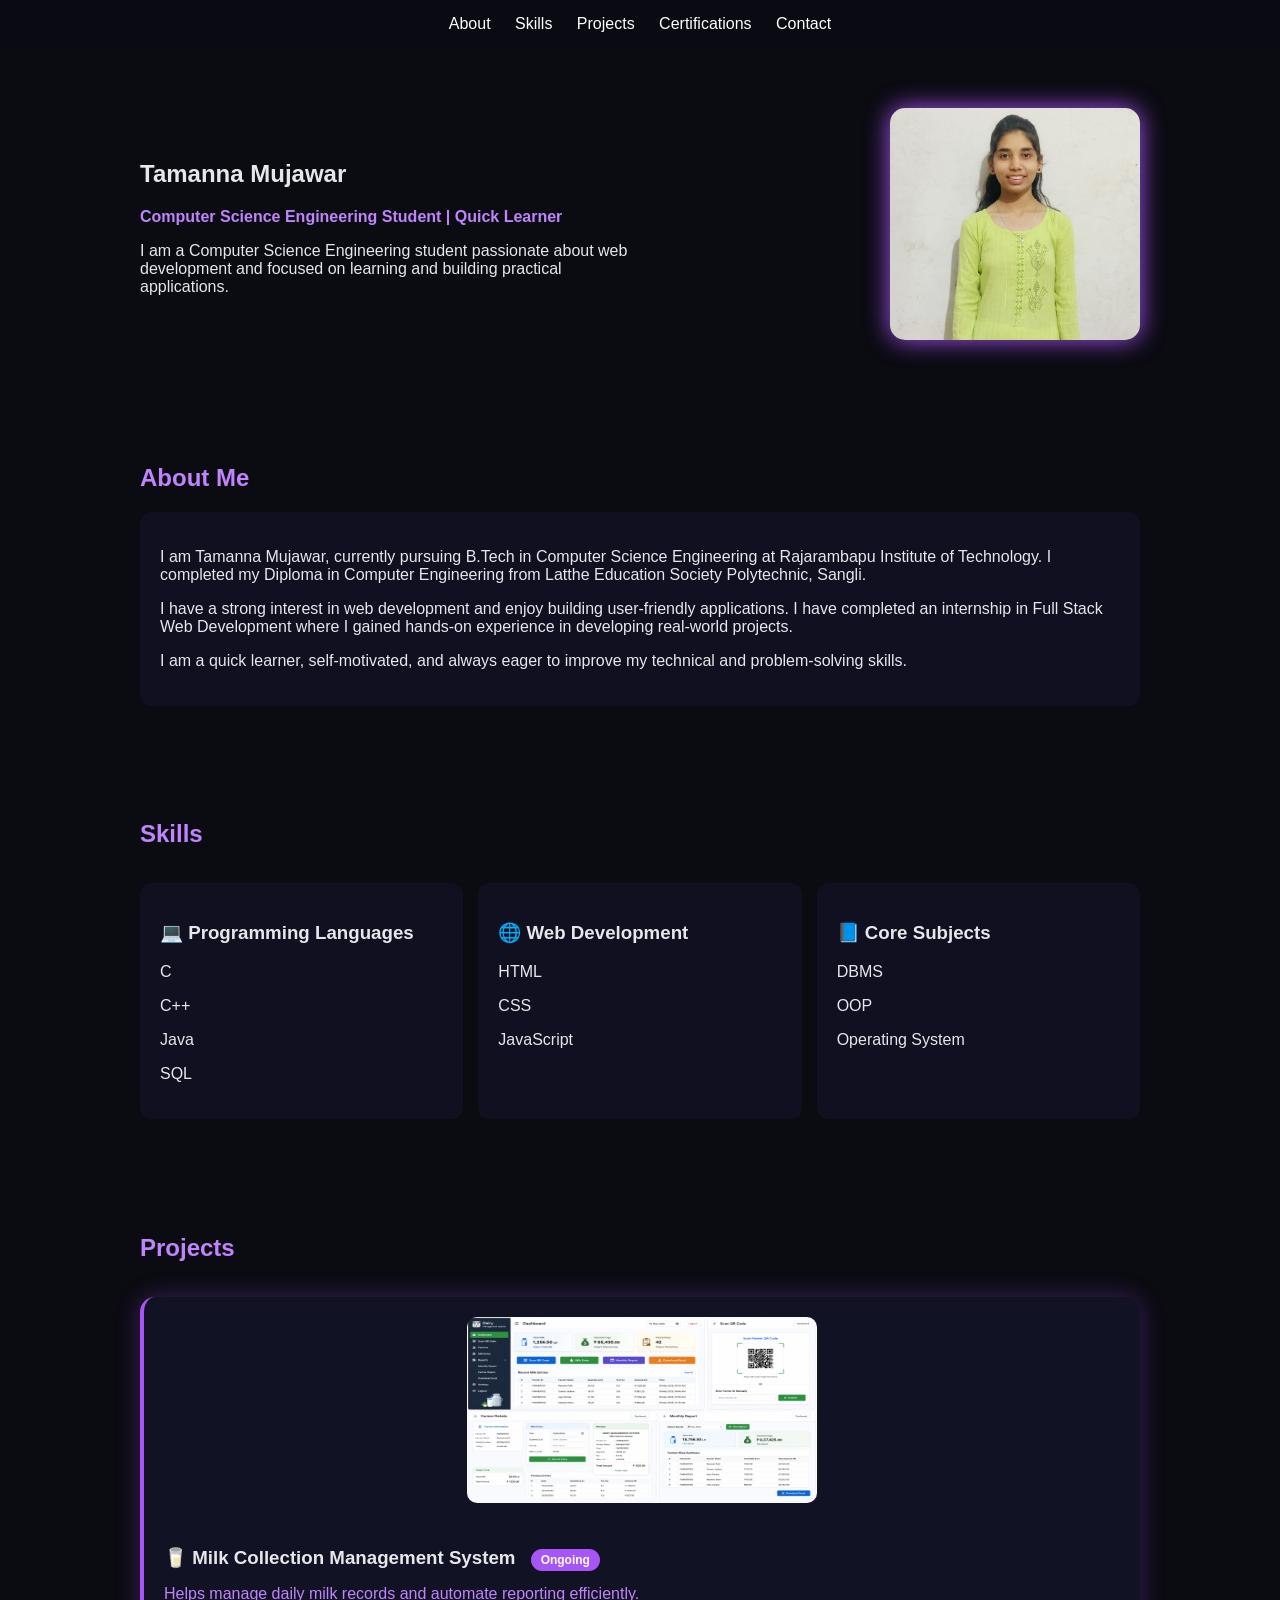
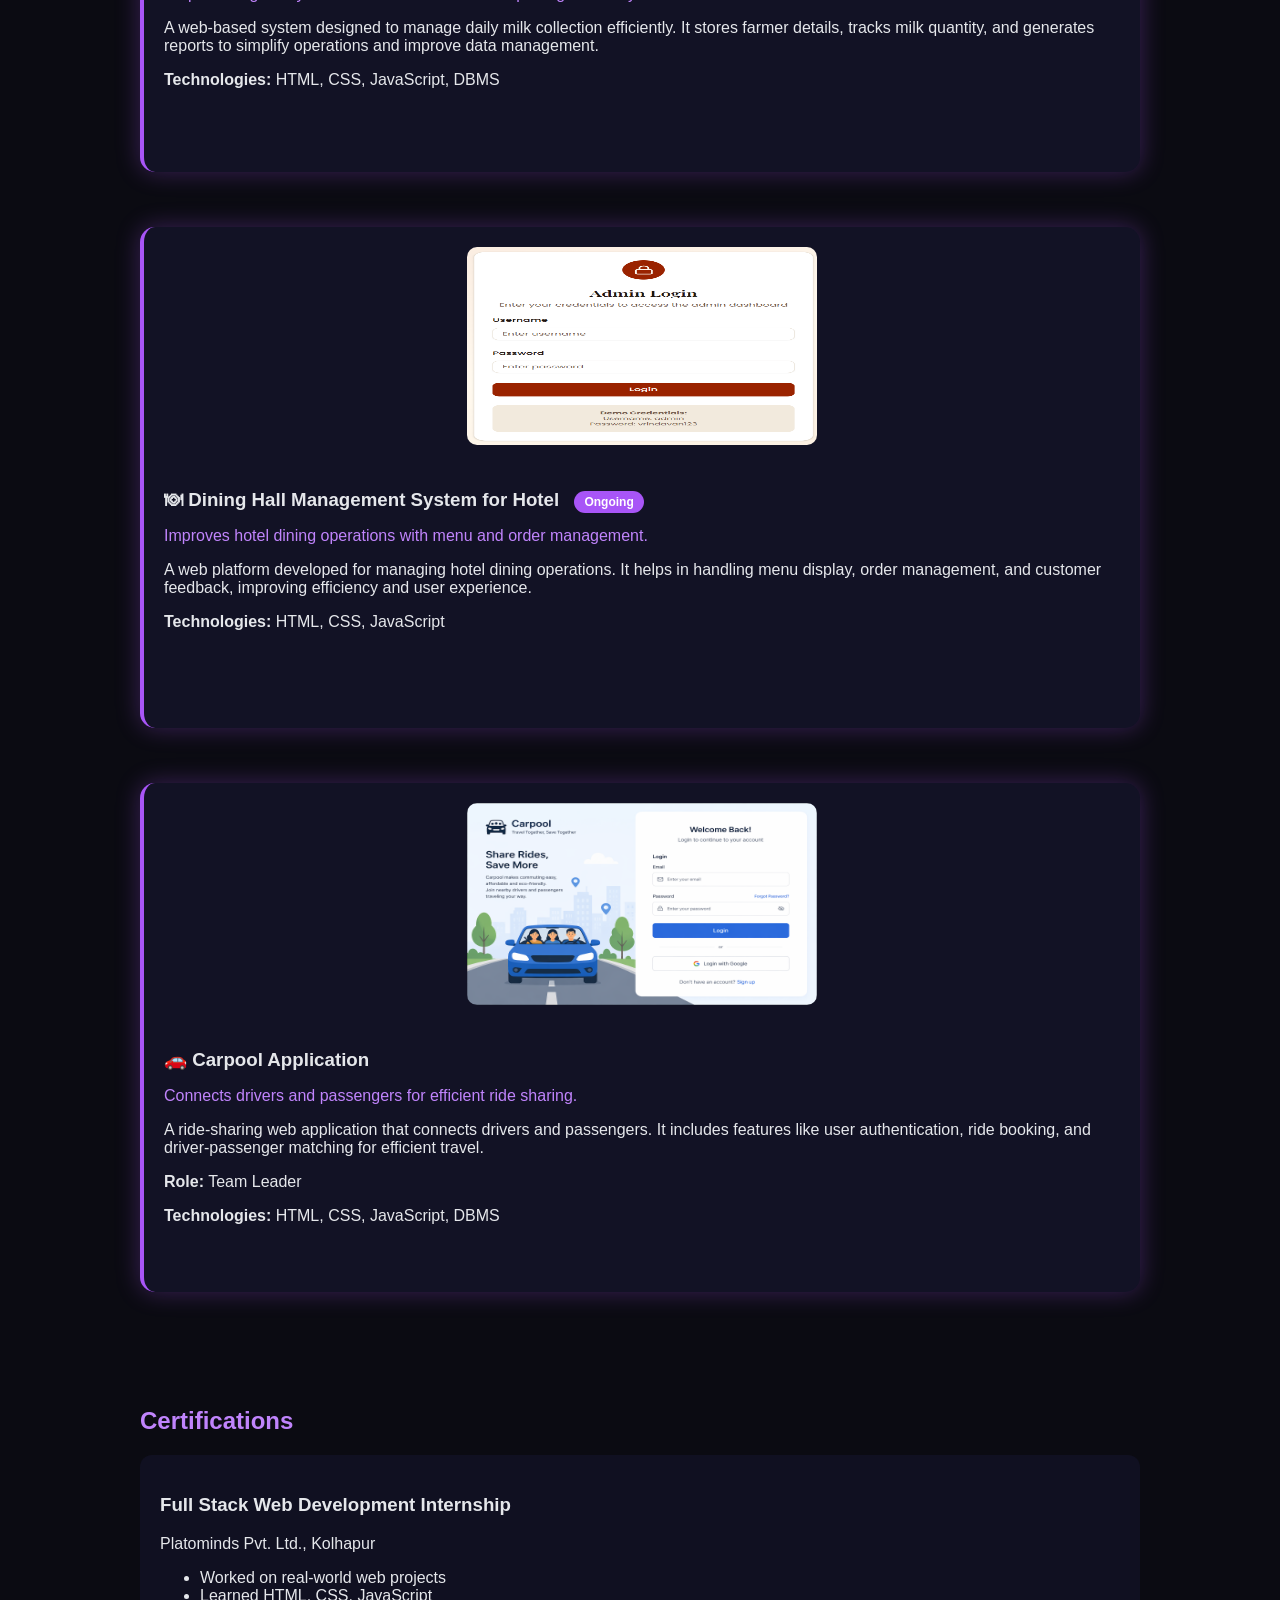
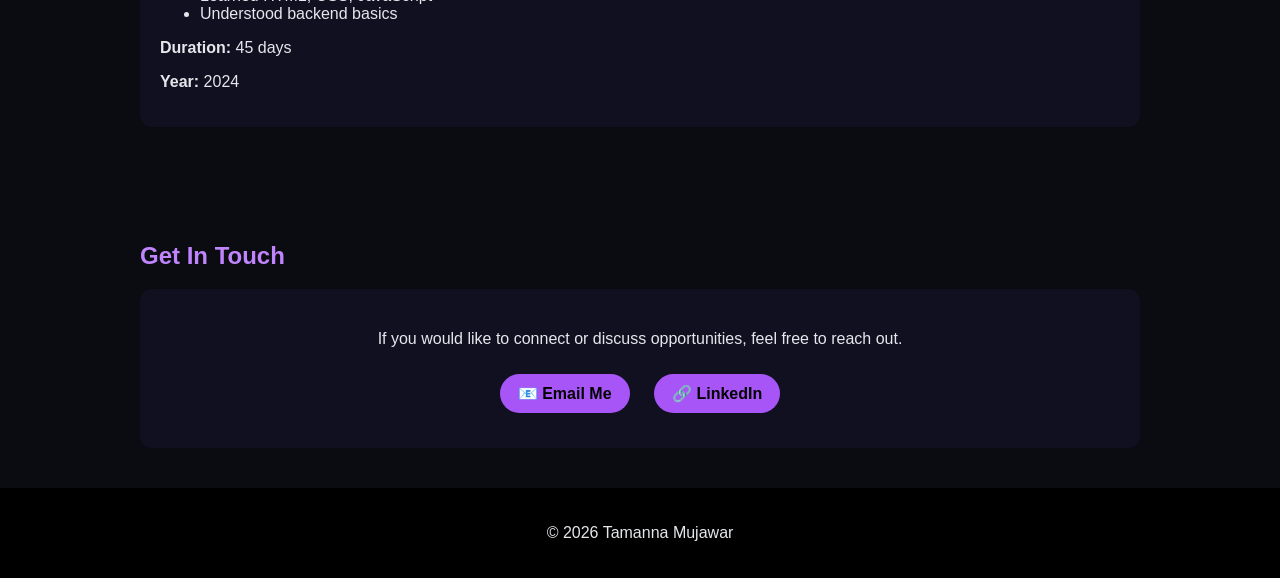
<file: index.html>
<!DOCTYPE html>
<html lang="en">
<head>
  <meta charset="UTF-8">
  <meta name="viewport" content="width=device-width, initial-scale=1.0">
  <title>Tamanna Mujawar | Portfolio</title>

  <link rel="stylesheet" href="style1.css">
</head>

<body>

<nav>
  <a href="#about">About</a>
  <a href="#skills">Skills</a>
  <a href="#projects">Projects</a>
  <a href="#certifications">Certifications</a>
  <a href="#contact">Contact</a>
</nav>

<!-- INTRO -->
<section class="intro">
  <div class="intro-text">
    <h1>Tamanna Mujawar</h1>

    <p class="tagline">
      Computer Science Engineering Student |  Quick Learner
    </p>

    <p>
      I am a Computer Science Engineering student passionate about web development and focused on learning and building practical applications.
    </p>
  </div>

  <div class="intro-img">
    <img src="Profile.jpeg" alt="Tamanna Photo">
  </div>
</section>

<!-- ABOUT -->
<section id="about">
  <h2>About Me</h2>
  <div class="card">
    <p>
      I am Tamanna Mujawar, currently pursuing B.Tech in Computer Science Engineering at 
      Rajarambapu Institute of Technology. I completed my Diploma in Computer Engineering 
      from Latthe Education Society Polytechnic, Sangli.
    </p>

    <p>
      I have a strong interest in web development and enjoy building user-friendly applications. 
      I have completed an internship in Full Stack Web Development where I gained hands-on 
      experience in developing real-world projects.
    </p>

    <p>
      I am a quick learner, self-motivated, and always eager to improve my technical and 
      problem-solving skills.
    </p>
  </div>
</section>

<!-- SKILLS -->
 <section id="skills">
  <h2>Skills</h2>

  <div class="skills-container">

    <!-- Programming Languages -->
    <div class="card">
      <h3>💻 Programming Languages</h3>
      <p>C</p>
      <p>C++</p>
      <p>Java</p>
      <p>SQL</p>
    </div>

    <!-- Web Development -->
    <div class="card">
      <h3>🌐 Web Development</h3>
      <p>HTML</p>
      <p>CSS</p>
      <p>JavaScript</p>
    </div>

    <!-- Core Subjects -->
    <div class="card">
      <h3>📘 Core Subjects</h3>
      <p>DBMS</p>
      <p>OOP</p>
      <p>Operating System</p>
    </div>

  </div>
</section>


    

<!-- PROJECTS -->

<section id="projects">
  <h2>Projects</h2>

  <div class="projects-container">

    <!-- Milk Project -->
    <div class="card project">
      <div class="project-image">
        <img src="Dairy.jpeg" alt="Milk Project">
      </div>

      <div class="project-content">
        <h3>
          🥛 Milk Collection Management System 
          <span class="badge">Ongoing</span>
        </h3>

        <p class="highlight">
          Helps manage daily milk records and automate reporting efficiently.
        </p>

        <p>
          A web-based system designed to manage daily milk collection efficiently. 
          It stores farmer details, tracks milk quantity, and generates reports 
          to simplify operations and improve data management.
        </p>

        <p><strong>Technologies:</strong> HTML, CSS, JavaScript, DBMS</p>
      </div>
    </div>

    <!-- Hotel Project -->
    <div class="card project">
      <div class="project-image">
        <img src="Hotel.png" alt="Hotel Project">
      </div>

      <div class="project-content">
        <h3>
          🍽 Dining Hall Management System for Hotel 
          <span class="badge">Ongoing</span>
        </h3>

        <p class="highlight">
          Improves hotel dining operations with menu and order management.
        </p>

        <p>
          A web platform developed for managing hotel dining operations. 
          It helps in handling menu display, order management, and customer feedback, 
          improving efficiency and user experience.
        </p>

        <p><strong>Technologies:</strong> HTML, CSS, JavaScript</p>
      </div>
    </div>

    <!-- Carpool Project -->
    <div class="card project">
      <div class="project-image">
        <img src="Carpool.png" alt="Carpool Project">
      </div>

      <div class="project-content">
        <h3>🚗 Carpool Application</h3>

        <p class="highlight">
          Connects drivers and passengers for efficient ride sharing.
        </p>

        <p>
          A ride-sharing web application that connects drivers and passengers. 
          It includes features like user authentication, ride booking, and 
          driver-passenger matching for efficient travel.
        </p>

        <p><strong>Role:</strong> Team Leader</p>
        <p><strong>Technologies:</strong> HTML, CSS, JavaScript, DBMS</p>
      </div>
    </div>

  </div>
</section>
  
    

    

<!-- CERTIFICATIONS -->
<section id="certifications">
  <h2>Certifications</h2>

  <div class="card">
    <h3>Full Stack Web Development Internship</h3>
    <p class="muted">Platominds Pvt. Ltd., Kolhapur</p>

    <ul>
      <li>Worked on real-world web projects</li>
      <li>Learned HTML, CSS, JavaScript</li>
      <li>Understood backend basics</li>
    </ul>

    <p><strong>Duration:</strong> 45 days</p>
    <p><strong>Year:</strong> 2024</p>
  </div>
</section>


<!-- CONTACT -->
<section id="contact">
  <h2>Get In Touch</h2>

  <div class="contact-box">
    <p>If you would like to connect or discuss opportunities, feel free to reach out.</p>

    <div class="contact-links">
      <a href="mailto:tamannamujawar13@gmail.com">📧 Email Me</a>
      <a href="https://www.linkedin.com/in/tamanna-mujawar" target="_blank">🔗 LinkedIn</a>
    </div>
  </div>
</section>

<footer>
  <p>© 2026 Tamanna Mujawar</p>
</footer>

</body>
</html>
</file>
<file: style1.css>
:root{
  --bg:#0b0b12;
  --card:#121225cc;
  --accent:#a855f7;
  --accent-2:#c084fc;
  --text:#e5e7eb;
  --muted:#a1a1aa;
}

body {
  margin: 0;
  font-family: 'Segoe UI', sans-serif;
  background: var(--bg);
  color: var(--text);
}

/* NAV */
nav {
  position: sticky;
  top: 0;
  text-align: center;
  padding: 15px;
  background: rgba(10,10,20,0.8);
}

nav a {
  color: white;
  margin: 0 10px;
  text-decoration: none;
}

nav a:hover {
  color: var(--accent-2);
}

/* INTRO */
.intro {
  display: flex;
  justify-content: space-between;
  align-items: center;
  padding: 60px;
  flex-wrap: wrap;
}

.intro-text {
  max-width: 500px;
}

.tagline {
  color: var(--accent-2);
  font-weight: bold;
}

.intro-img img {
  width: 250px;
  border-radius: 15px;
  box-shadow: 0 0 25px var(--accent);
}

/* SECTION */
section {
  padding: 40px;
  max-width: 1000px;
  margin: auto;
}

h2 {
  color: var(--accent-2);
}

/* CARD */
.card {
  background: var(--card);
  padding: 20px;
  border-radius: 12px;
  margin: 15px 0;
  transition: 0.3s;
}

.card:hover {
  transform: translateY(-5px);
  box-shadow: 0 0 20px var(--accent);
}

/* SKILLS */
.skills-container {
  display: grid;
  grid-template-columns: repeat(3,1fr);
  gap: 15px;
}

/* PROJECT */
.project {
  border-left: 4px solid var(--accent);
}

/* CONTACT */
.contact-box {
  background: var(--card);
  padding: 25px;
  border-radius: 12px;
  text-align: center;
}

.contact-links a {
  display: inline-block;
  margin: 10px;
  padding: 10px 18px;
  border-radius: 20px;
  background: var(--accent);
  color: black;
  text-decoration: none;
  font-weight: bold;
}

.contact-links a:hover {
  background: var(--accent-2);
}

/* FOOTER */
footer {
  text-align: center;
  padding: 20px;
  background: black;
}

/* MOBILE */
@media(max-width:768px){
  .intro {
    flex-direction: column;
    text-align: center;
  }

  .skills-container {
    grid-template-columns: 1fr;
  }
}
.projects-container {
  display: grid;
  gap: 20px;
}

.project {
  border-left: 4px solid #a855f7;
  padding-left: 15px;
}

.project h3 {
  margin-bottom: 10px;
}
.projects-container {
  display: grid;
  gap: 20px;
}

/* CARD LAYOUT */
.project {
  display: flex;
  flex-direction: column;
  overflow: hidden;
}

.projects-container {
  display: grid;
  gap: 25px;
}

/* PROJECT CARD */
.project {
  overflow: hidden;
  border-radius: 15px;
  background: #121225;
  box-shadow: 0 0 25px rgba(168, 85, 247, 0.3);
  transition: 0.3s;
}

.project:hover {
  transform: translateY(-5px);
  box-shadow: 0 0 35px rgba(168, 85, 247, 0.6);
}

/* IMAGE CONTAINER */
.project-image {
  width: 100%;
  height: auto;
  max-height: 260px;
  overflow: hidden;
}
.projects-container {
  display: grid;
  gap: 25px;
}

/* PROJECT CARD */
.project {
  display: flex;
  gap: 25px;
  align-items: center;
  padding: 20px;
  border-radius: 15px;
  background: #121225;
  transition: 0.3s;
}

.project:hover {
  transform: translateY(-6px);
  box-shadow: 0 0 30px rgba(168, 85, 247, 0.5);
}

/* IMAGE */
.project-image {
  flex: 1;
  display: flex;
  justify-content: center;
}

.project-image img {
  width: 100%;
  max-width: 350px;
  border-radius: 10px;
}

/* CONTENT */
.project-content {
  flex: 1.2;
}

/* BADGE */
.badge {
  background: #a855f7;
  color: white;
  padding: 4px 10px;
  border-radius: 20px;
  font-size: 12px;
  margin-left: 10px;
}

/* HIGHLIGHT */
.highlight {
  color: #c084fc;
  font-weight: 500;
}

/* MOBILE */
@media (max-width: 768px) {
  .project {
    flex-direction: column;
    text-align: center;
  }

  .project-image img {
    max-width: 100%;
  }
}
</file>
